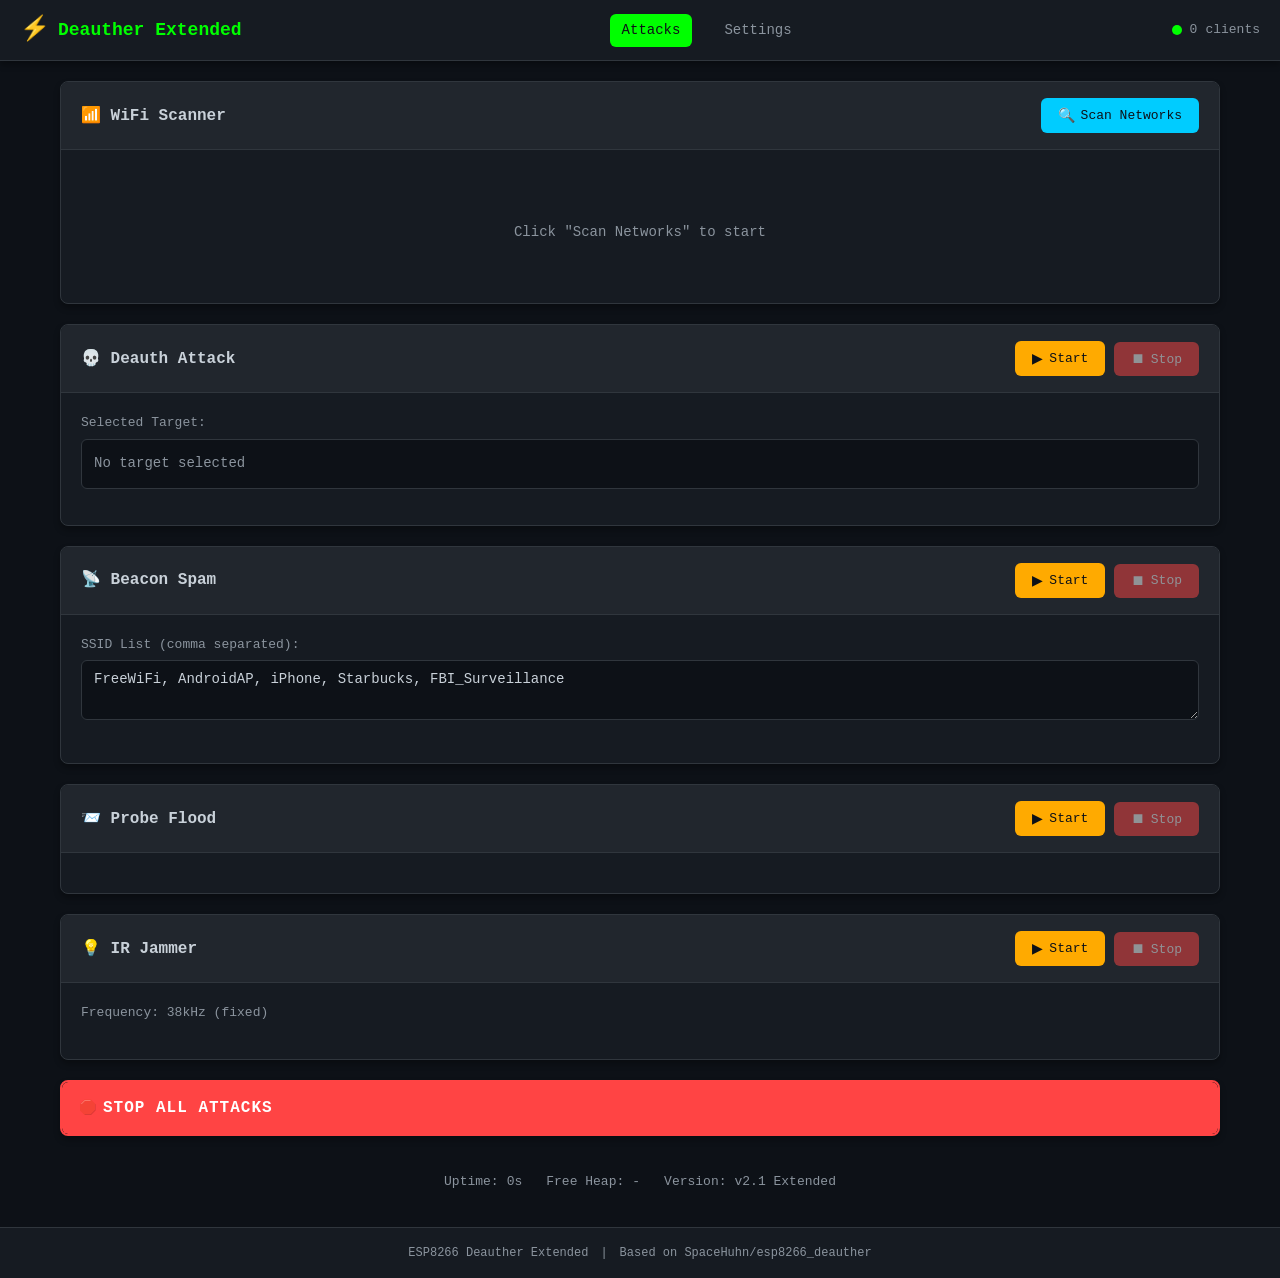
<file: data/index.html>
<!DOCTYPE html>
<html lang="en">
<head>
    <meta charset="UTF-8">
    <meta name="viewport" content="width=device-width, initial-scale=1.0, user-scalable=no">
    <title>Deauther Extended</title>
    <link rel="stylesheet" href="style.css">
    <link rel="icon" href="data:image/svg+xml,%3Csvg xmlns='http://www.w3.org/2000/svg' viewBox='0 0 100 100'%3E%3Ctext y='.9em' font-size='90'%3E⚡%3C/text%3E%3C/svg%3E">
</head>
<body>
    <nav class="navbar">
        <div class="nav-brand">
            <span class="logo">⚡</span>
            <span>Deauther Extended</span>
        </div>
        <div class="nav-menu">
            <a href="/attack.html" class="nav-link active">Attacks</a>
            <a href="/settings.html" class="nav-link">Settings</a>
        </div>
        <div class="nav-status">
            <span id="connectionStatus" class="status-dot"></span>
            <span id="clientCount">0</span> clients
        </div>
    </nav>

    <div class="container">
        <!-- WiFi Scanner Section -->
        <div class="card">
            <div class="card-header">
                <h2>📶 WiFi Scanner</h2>
                <button class="btn btn-primary" onclick="scanWiFi()">
                    <span class="icon">🔍</span> Scan Networks
                </button>
            </div>
            <div class="card-body">
                <div id="scanProgress" class="progress-bar" style="display:none;">
                    <div class="progress-fill"></div>
                </div>
                <div id="networkList" class="network-list">
                    <div class="placeholder">Click "Scan Networks" to start</div>
                </div>
            </div>
        </div>

        <!-- Deauth Attack Section -->
        <div class="card">
            <div class="card-header">
                <h2>💀 Deauth Attack</h2>
                <div>
                    <button class="btn btn-attack" id="deauthStartBtn" onclick="startDeauth()">
                        <span class="icon">▶</span> Start
                    </button>
                    <button class="btn btn-stop" id="deauthStopBtn" onclick="stopDeauth()" disabled>
                        <span class="icon">⏹</span> Stop
                    </button>
                </div>
            </div>
            <div class="card-body">
                <div class="form-group">
                    <label>Selected Target:</label>
                    <div id="selectedTarget" class="selected-target">
                        <span class="placeholder">No target selected</span>
                    </div>
                </div>
                <div id="deauthStats" class="stats-grid" style="display:none;">
                    <div class="stat-item">
                        <span class="stat-label">Packets:</span>
                        <span class="stat-value" id="deauthPacketCount">0</span>
                    </div>
                    <div class="stat-item">
                        <span class="stat-label">Channel:</span>
                        <span class="stat-value" id="deauthChannel">-</span>
                    </div>
                </div>
            </div>
        </div>

        <!-- Beacon Spam Section -->
        <div class="card">
            <div class="card-header">
                <h2>📡 Beacon Spam</h2>
                <div>
                    <button class="btn btn-attack" id="beaconStartBtn" onclick="startBeacon()">
                        <span class="icon">▶</span> Start
                    </button>
                    <button class="btn btn-stop" id="beaconStopBtn" onclick="stopBeacon()" disabled>
                        <span class="icon">⏹</span> Stop
                    </button>
                </div>
            </div>
            <div class="card-body">
                <div class="form-group">
                    <label>SSID List (comma separated):</label>
                    <textarea id="beaconList" rows="2" placeholder="FreeWiFi, AndroidAP, iPhone, Starbucks">FreeWiFi, AndroidAP, iPhone, Starbucks, FBI_Surveillance</textarea>
                </div>
                <div id="beaconStats" class="stats-grid" style="display:none;">
                    <div class="stat-item">
                        <span class="stat-label">Packets:</span>
                        <span class="stat-value" id="beaconPacketCount">0</span>
                    </div>
                    <div class="stat-item">
                        <span class="stat-label">SSIDs:</span>
                        <span class="stat-value" id="beaconCount">0</span>
                    </div>
                </div>
            </div>
        </div>

        <!-- Probe Flood Section -->
        <div class="card">
            <div class="card-header">
                <h2>📨 Probe Flood</h2>
                <div>
                    <button class="btn btn-attack" id="probeStartBtn" onclick="startProbe()">
                        <span class="icon">▶</span> Start
                    </button>
                    <button class="btn btn-stop" id="probeStopBtn" onclick="stopProbe()" disabled>
                        <span class="icon">⏹</span> Stop
                    </button>
                </div>
            </div>
            <div class="card-body">
                <div id="probeStats" class="stats-grid" style="display:none;">
                    <div class="stat-item">
                        <span class="stat-label">Packets:</span>
                        <span class="stat-value" id="probePacketCount">0</span>
                    </div>
                </div>
            </div>
        </div>

        <!-- IR Jammer Section -->
        <div class="card">
            <div class="card-header">
                <h2>💡 IR Jammer</h2>
                <div>
                    <button class="btn btn-attack" id="irStartBtn" onclick="startIR()">
                        <span class="icon">▶</span> Start
                    </button>
                    <button class="btn btn-stop" id="irStopBtn" onclick="stopIR()" disabled>
                        <span class="icon">⏹</span> Stop
                    </button>
                </div>
            </div>
            <div class="card-body">
                <div class="form-group">
                    <label>Frequency: 38kHz (fixed)</label>
                </div>
            </div>
        </div>

        <!-- Emergency Stop -->
        <div class="card emergency">
            <button class="btn btn-emergency" onclick="stopAll()">
                <span class="icon">🛑</span> STOP ALL ATTACKS
            </button>
        </div>

        <!-- System Info -->
        <div class="system-info">
            <div class="info-item">
                <span>Uptime:</span>
                <span id="uptime">0s</span>
            </div>
            <div class="info-item">
                <span>Free Heap:</span>
                <span id="freeHeap">-</span>
            </div>
            <div class="info-item">
                <span>Version:</span>
                <span>v2.1 Extended</span>
            </div>
        </div>
    </div>

    <footer class="footer">
        <span>ESP8266 Deauther Extended</span>
        <span>|</span>
        <span>Based on SpaceHuhn/esp8266_deauther</span>
    </footer>

    <script src="functions.js"></script>
    <script src="script.js"></script>
</body>
</html>
</file>
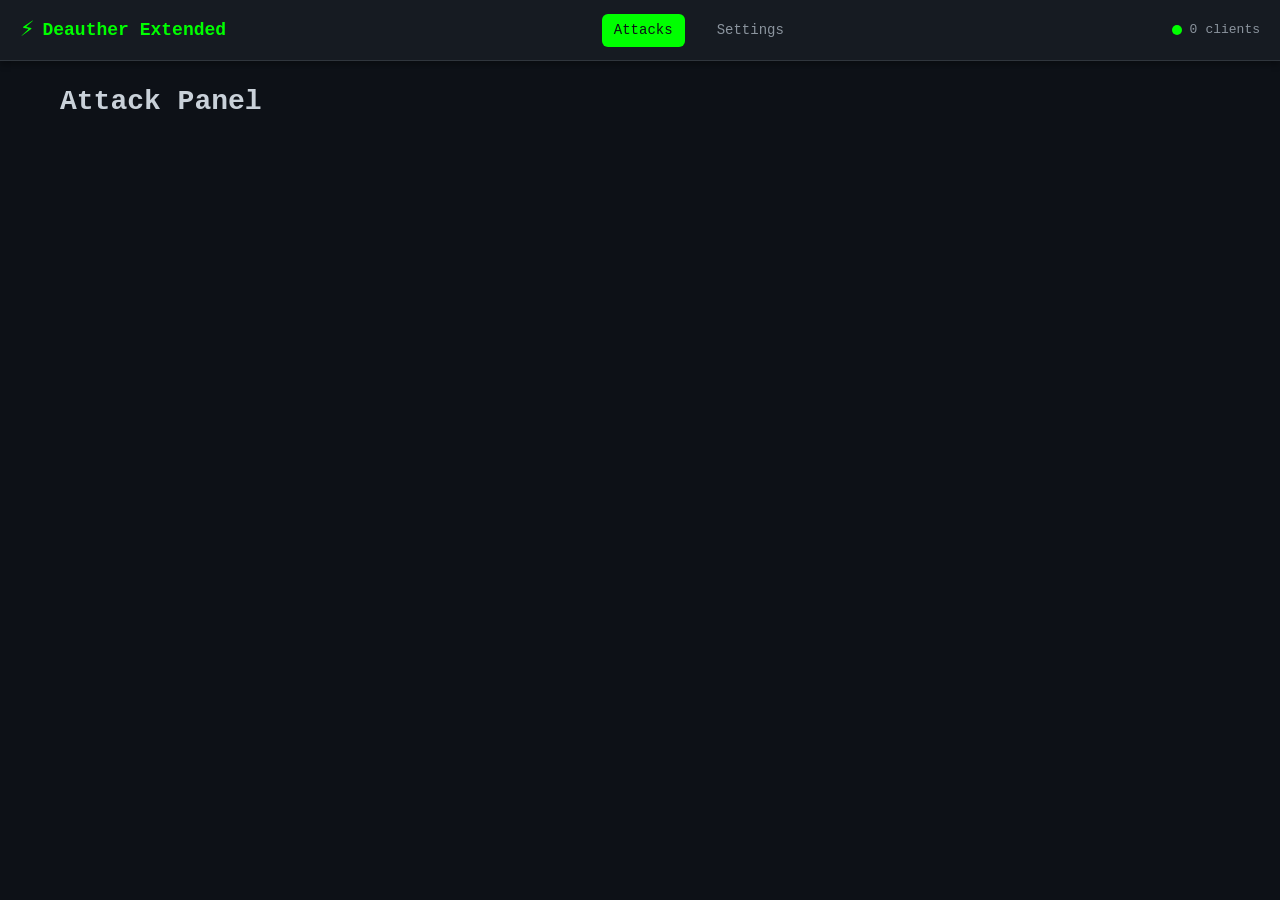
<file: data/attack.html>
<!DOCTYPE html>
<html lang="en">
<head>
    <meta charset="UTF-8">
    <meta name="viewport" content="width=device-width, initial-scale=1.0">
    <title>Attacks - Deauther Extended</title>
    <link rel="stylesheet" href="style.css">
</head>
<body>
    <nav class="navbar">
        <div class="nav-brand">
            <span class="logo">⚡</span>
            <span>Deauther Extended</span>
        </div>
        <div class="nav-menu">
            <a href="/attack.html" class="nav-link active">Attacks</a>
            <a href="/settings.html" class="nav-link">Settings</a>
        </div>
        <div class="nav-status">
            <span id="connectionStatus" class="status-dot"></span>
            <span id="clientCount">0</span> clients
        </div>
    </nav>
    <div class="container">
        <h1 style="margin-bottom:20px;">Attack Panel</h1>
        <!-- Same as index.html content -->
    </div>
    <script src="functions.js"></script>
    <script src="script.js"></script>
</body>
</html>
</file>
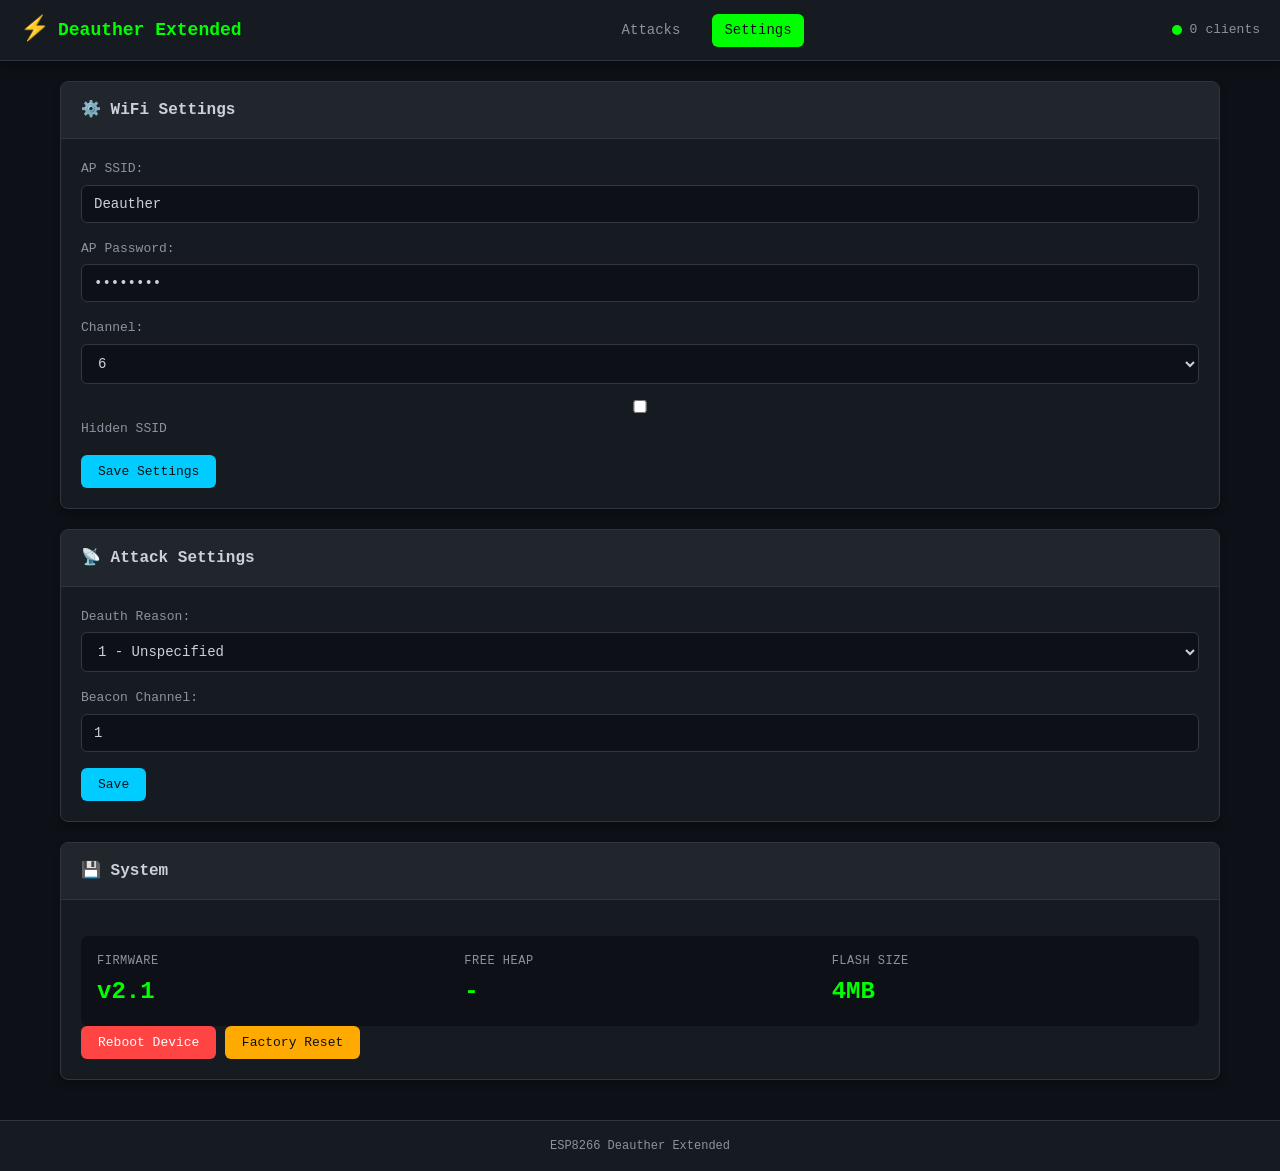
<file: data/settings.html>
<!DOCTYPE html>
<html lang="en">
<head>
    <meta charset="UTF-8">
    <meta name="viewport" content="width=device-width, initial-scale=1.0">
    <title>Settings - Deauther Extended</title>
    <link rel="stylesheet" href="style.css">
</head>
<body>
    <nav class="navbar">
        <div class="nav-brand">
            <span class="logo">⚡</span>
            <span>Deauther Extended</span>
        </div>
        <div class="nav-menu">
            <a href="/attack.html" class="nav-link">Attacks</a>
            <a href="/settings.html" class="nav-link active">Settings</a>
        </div>
        <div class="nav-status">
            <span id="connectionStatus" class="status-dot"></span>
            <span id="clientCount">0</span> clients
        </div>
    </nav>
    
    <div class="container">
        <div class="card">
            <div class="card-header">
                <h2>⚙️ WiFi Settings</h2>
            </div>
            <div class="card-body">
                <div class="form-group">
                    <label>AP SSID:</label>
                    <input type="text" id="apSSID" value="Deauther" placeholder="Deauther">
                </div>
                <div class="form-group">
                    <label>AP Password:</label>
                    <input type="password" id="apPassword" value="deauther" placeholder="deauther">
                </div>
                <div class="form-group">
                    <label>Channel:</label>
                    <select id="apChannel">
                        <option value="1">1</option>
                        <option value="6" selected>6</option>
                        <option value="11">11</option>
                    </select>
                </div>
                <div class="form-group">
                    <label>
                        <input type="checkbox" id="hiddenAP"> Hidden SSID
                    </label>
                </div>
                <button class="btn btn-primary" onclick="saveSettings()">Save Settings</button>
            </div>
        </div>
        
        <div class="card">
            <div class="card-header">
                <h2>📡 Attack Settings</h2>
            </div>
            <div class="card-body">
                <div class="form-group">
                    <label>Deauth Reason:</label>
                    <select id="deauthReason">
                        <option value="1">1 - Unspecified</option>
                        <option value="2">2 - Previous authentication invalid</option>
                        <option value="3">3 - Leaving network</option>
                        <option value="4">4 - Disassociated due to inactivity</option>
                    </select>
                </div>
                <div class="form-group">
                    <label>Beacon Channel:</label>
                    <input type="number" id="beaconChannel" min="1" max="13" value="1">
                </div>
                <button class="btn btn-primary" onclick="saveAttackSettings()">Save</button>
            </div>
        </div>
        
        <div class="card">
            <div class="card-header">
                <h2>💾 System</h2>
            </div>
            <div class="card-body">
                <div class="stats-grid">
                    <div class="stat-item">
                        <span class="stat-label">Firmware</span>
                        <span class="stat-value">v2.1</span>
                    </div>
                    <div class="stat-item">
                        <span class="stat-label">Free Heap</span>
                        <span class="stat-value" id="freeHeap">-</span>
                    </div>
                    <div class="stat-item">
                        <span class="stat-label">Flash Size</span>
                        <span class="stat-value">4MB</span>
                    </div>
                </div>
                <button class="btn btn-stop" onclick="rebootDevice()">Reboot Device</button>
                <button class="btn btn-attack" onclick="resetSettings()">Factory Reset</button>
            </div>
        </div>
    </div>
    
    <footer class="footer">
        <span>ESP8266 Deauther Extended</span>
    </footer>
    
    <script src="functions.js"></script>
    <script>
        async function updateSystemInfo() {
            const data = await apiRequest('status');
            document.getElementById('clientCount').textContent = data.clients || 0;
        }
        
        async function saveSettings() {
            alert('Settings saved! (simulated)');
        }
        
        async function saveAttackSettings() {
            alert('Attack settings saved!');
        }
        
        async function rebootDevice() {
            if (confirm('Reboot device?')) {
                await apiRequest('reboot');
            }
        }
        
        async function resetSettings() {
            if (confirm('Factory reset? All settings will be lost!')) {
                await apiRequest('reset');
            }
        }
        
        setInterval(updateSystemInfo, 2000);
        updateSystemInfo();
    </script>
</body>
</html>
</file>
<file: data/style.css>
:root {
    --bg-primary: #0d1117;
    --bg-secondary: #161b22;
    --bg-tertiary: #21262d;
    --text-primary: #c9d1d9;
    --text-secondary: #8b949e;
    --accent-primary: #00ff00;
    --accent-danger: #ff4444;
    --accent-warning: #ffaa00;
    --accent-info: #00ccff;
    --border-color: #30363d;
    --card-shadow: 0 4px 6px rgba(0, 0, 0, 0.3);
}

* {
    margin: 0;
    padding: 0;
    box-sizing: border-box;
}

body {
    font-family: 'Segoe UI', 'Courier New', monospace;
    background: var(--bg-primary);
    color: var(--text-primary);
    min-height: 100vh;
    display: flex;
    flex-direction: column;
    font-size: 14px;
    line-height: 1.5;
}

/* Navbar */
.navbar {
    background: var(--bg-secondary);
    border-bottom: 1px solid var(--border-color);
    padding: 12px 20px;
    display: flex;
    align-items: center;
    justify-content: space-between;
    flex-wrap: wrap;
    position: sticky;
    top: 0;
    z-index: 100;
    box-shadow: var(--card-shadow);
}

.nav-brand {
    display: flex;
    align-items: center;
    gap: 8px;
    font-size: 18px;
    font-weight: bold;
    color: var(--accent-primary);
}

.logo {
    font-size: 24px;
}

.nav-menu {
    display: flex;
    gap: 20px;
}

.nav-link {
    color: var(--text-secondary);
    text-decoration: none;
    padding: 6px 12px;
    border-radius: 6px;
    transition: all 0.2s;
    font-weight: 500;
}

.nav-link:hover {
    background: var(--bg-tertiary);
    color: var(--text-primary);
}

.nav-link.active {
    background: var(--accent-primary);
    color: var(--bg-primary);
}

.nav-status {
    display: flex;
    align-items: center;
    gap: 8px;
    color: var(--text-secondary);
    font-size: 13px;
}

.status-dot {
    width: 10px;
    height: 10px;
    border-radius: 50%;
    background: var(--accent-primary);
    animation: pulse 2s infinite;
}

.status-dot.warning {
    background: var(--accent-warning);
}

.status-dot.danger {
    background: var(--accent-danger);
}

@keyframes pulse {
    0%, 100% { opacity: 1; }
    50% { opacity: 0.5; }
}

/* Container */
.container {
    max-width: 1200px;
    margin: 0 auto;
    padding: 20px;
    flex: 1;
    width: 100%;
}

/* Cards */
.card {
    background: var(--bg-secondary);
    border: 1px solid var(--border-color);
    border-radius: 8px;
    margin-bottom: 20px;
    overflow: hidden;
    box-shadow: var(--card-shadow);
}

.card-header {
    padding: 16px 20px;
    border-bottom: 1px solid var(--border-color);
    display: flex;
    align-items: center;
    justify-content: space-between;
    background: var(--bg-tertiary);
}

.card-header h2 {
    font-size: 16px;
    font-weight: 600;
    color: var(--text-primary);
    display: flex;
    align-items: center;
    gap: 8px;
}

.card-body {
    padding: 20px;
}

.card.emergency {
    background: transparent;
    border: 2px solid var(--accent-danger);
}

/* Buttons */
.btn {
    padding: 8px 16px;
    border: none;
    border-radius: 6px;
    font-size: 13px;
    font-weight: 500;
    cursor: pointer;
    display: inline-flex;
    align-items: center;
    gap: 6px;
    transition: all 0.2s;
    font-family: inherit;
    border: 1px solid transparent;
}

.btn:disabled {
    opacity: 0.5;
    cursor: not-allowed;
}

.btn-primary {
    background: var(--accent-info);
    color: var(--bg-primary);
}

.btn-primary:hover:not(:disabled) {
    background: #00aadd;
}

.btn-attack {
    background: var(--accent-warning);
    color: var(--bg-primary);
}

.btn-attack:hover:not(:disabled) {
    background: #dd8800;
}

.btn-stop {
    background: var(--accent-danger);
    color: white;
}

.btn-stop:hover:not(:disabled) {
    background: #cc0000;
}

.btn-emergency {
    background: var(--accent-danger);
    color: white;
    width: 100%;
    padding: 16px;
    font-size: 16px;
    font-weight: bold;
    text-transform: uppercase;
    letter-spacing: 1px;
}

.btn-emergency:hover {
    background: #cc0000;
}

.icon {
    font-size: 14px;
}

/* Forms */
.form-group {
    margin-bottom: 16px;
}

.form-group label {
    display: block;
    margin-bottom: 6px;
    color: var(--text-secondary);
    font-size: 13px;
    font-weight: 500;
}

input, textarea, select {
    width: 100%;
    padding: 10px 12px;
    background: var(--bg-primary);
    border: 1px solid var(--border-color);
    border-radius: 6px;
    color: var(--text-primary);
    font-family: inherit;
    font-size: 14px;
    transition: border-color 0.2s;
}

input:focus, textarea:focus, select:focus {
    outline: none;
    border-color: var(--accent-primary);
}

textarea {
    resize: vertical;
    min-height: 60px;
}

/* Network List */
.network-list {
    max-height: 300px;
    overflow-y: auto;
    margin-top: 12px;
}

.network-item {
    padding: 12px;
    border-bottom: 1px solid var(--border-color);
    cursor: pointer;
    display: flex;
    align-items: center;
    justify-content: space-between;
    transition: background 0.2s;
}

.network-item:hover {
    background: var(--bg-tertiary);
}

.network-item.selected {
    background: var(--accent-primary);
    color: var(--bg-primary);
}

.network-info {
    display: flex;
    align-items: center;
    gap: 12px;
    flex: 1;
}

.network-signal {
    width: 60px;
    display: flex;
    align-items: center;
    gap: 4px;
}

.signal-bar {
    width: 4px;
    height: 12px;
    background: var(--text-secondary);
    border-radius: 2px;
}

.signal-bar.active {
    background: var(--accent-primary);
}

.network-item.selected .signal-bar.active {
    background: var(--bg-primary);
}

.network-ssid {
    font-weight: 500;
}

.network-channel {
    color: var(--text-secondary);
    font-size: 12px;
    padding: 2px 6px;
    background: var(--bg-tertiary);
    border-radius: 4px;
}

.network-item.selected .network-channel {
    background: rgba(0, 0, 0, 0.2);
    color: var(--bg-primary);
}

.placeholder {
    text-align: center;
    color: var(--text-secondary);
    padding: 40px;
}

/* Stats Grid */
.stats-grid {
    display: grid;
    grid-template-columns: repeat(auto-fit, minmax(150px, 1fr));
    gap: 16px;
    margin-top: 16px;
    padding: 16px;
    background: var(--bg-primary);
    border-radius: 6px;
}

.stat-item {
    display: flex;
    flex-direction: column;
    gap: 4px;
}

.stat-label {
    color: var(--text-secondary);
    font-size: 12px;
    text-transform: uppercase;
    letter-spacing: 0.5px;
}

.stat-value {
    font-size: 24px;
    font-weight: bold;
    color: var(--accent-primary);
    font-family: 'Courier New', monospace;
}

/* Selected Target */
.selected-target {
    padding: 12px;
    background: var(--bg-primary);
    border-radius: 6px;
    border: 1px solid var(--border-color);
    min-height: 50px;
    display: flex;
    align-items: center;
}

.selected-target .placeholder {
    padding: 0;
}

.target-info {
    display: flex;
    flex-direction: column;
    gap: 4px;
    width: 100%;
}

.target-ssid {
    font-weight: bold;
    font-size: 16px;
    color: var(--accent-warning);
}

.target-details {
    display: flex;
    gap: 16px;
    color: var(--text-secondary);
    font-size: 13px;
}

/* Progress Bar */
.progress-bar {
    width: 100%;
    height: 4px;
    background: var(--bg-tertiary);
    border-radius: 2px;
    overflow: hidden;
    margin: 16px 0;
}

.progress-fill {
    height: 100%;
    background: var(--accent-primary);
    animation: progress 3s ease-in-out;
    width: 100%;
}

@keyframes progress {
    0% { width: 0%; }
    100% { width: 100%; }
}

/* System Info */
.system-info {
    display: flex;
    justify-content: center;
    gap: 24px;
    padding: 16px;
    color: var(--text-secondary);
    font-size: 13px;
}

.info-item {
    display: flex;
    gap: 8px;
}

/* Footer */
.footer {
    text-align: center;
    padding: 16px;
    color: var(--text-secondary);
    font-size: 12px;
    border-top: 1px solid var(--border-color);
    background: var(--bg-secondary);
    display: flex;
    justify-content: center;
    gap: 12px;
}

/* Responsive */
@media (max-width: 768px) {
    .navbar {
        flex-direction: column;
        gap: 12px;
        text-align: center;
    }
    
    .nav-menu {
        justify-content: center;
    }
    
    .container {
        padding: 12px;
    }
    
    .card-header {
        flex-direction: column;
        gap: 12px;
        text-align: center;
    }
    
    .stats-grid {
        grid-template-columns: 1fr;
    }
    
    .system-info {
        flex-direction: column;
        align-items: center;
        gap: 8px;
    }
    
    .footer {
        flex-direction: column;
        gap: 4px;
    }
}

/* Scrollbar */
::-webkit-scrollbar {
    width: 8px;
    height: 8px;
}

::-webkit-scrollbar-track {
    background: var(--bg-primary);
}

::-webkit-scrollbar-thumb {
    background: var(--bg-tertiary);
    border-radius: 4px;
}

::-webkit-scrollbar-thumb:hover {
    background: var(--border-color);
}
</file>
